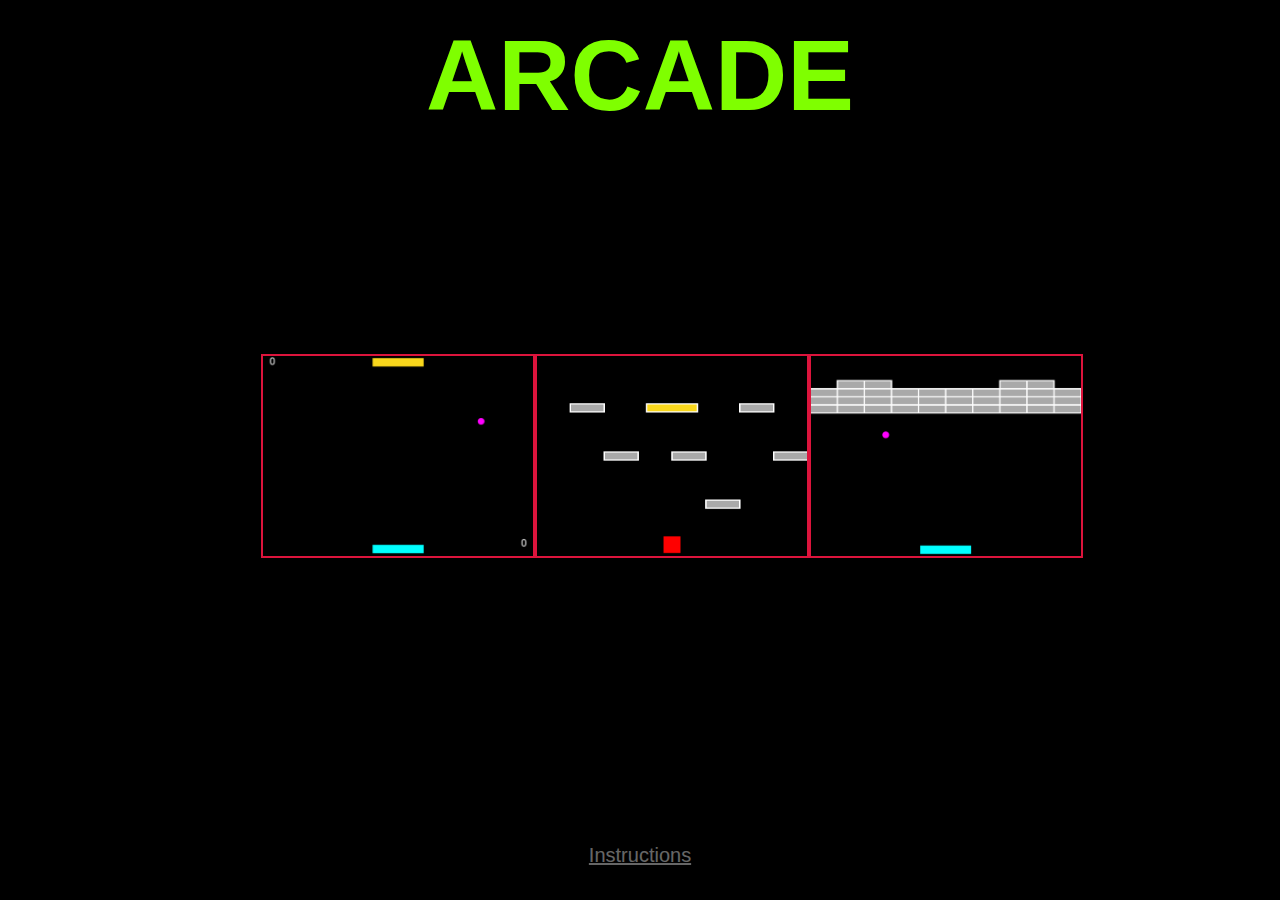
<file: index.html>
<!DOCTYPE html>

<html>

    <head>
        <title>Menu</title>
        <meta charset="UTF-8" />
	    <link rel="stylesheet" href="index.css"/>	
    </head>

    <body>
        <div class="header">
            <h1>ARCADE</h1>
        </div>
	    <div class="container">
            <a href="./Pong/pong.html"><img src="./Pictures/Pong.png"></a>
            <a href="./Platform/platform.html"><img src="./Pictures/Platform.png"></a>
            <a href="./BrickDestroyer/brickDestroyer.html"><img src="./Pictures/BrickDestroyer.png"></a>
        </div>
        <footer>
            <a href="./Instructions/instructions.html">Instructions</a>
        </footer>
    </body>
    
</html>
</file>
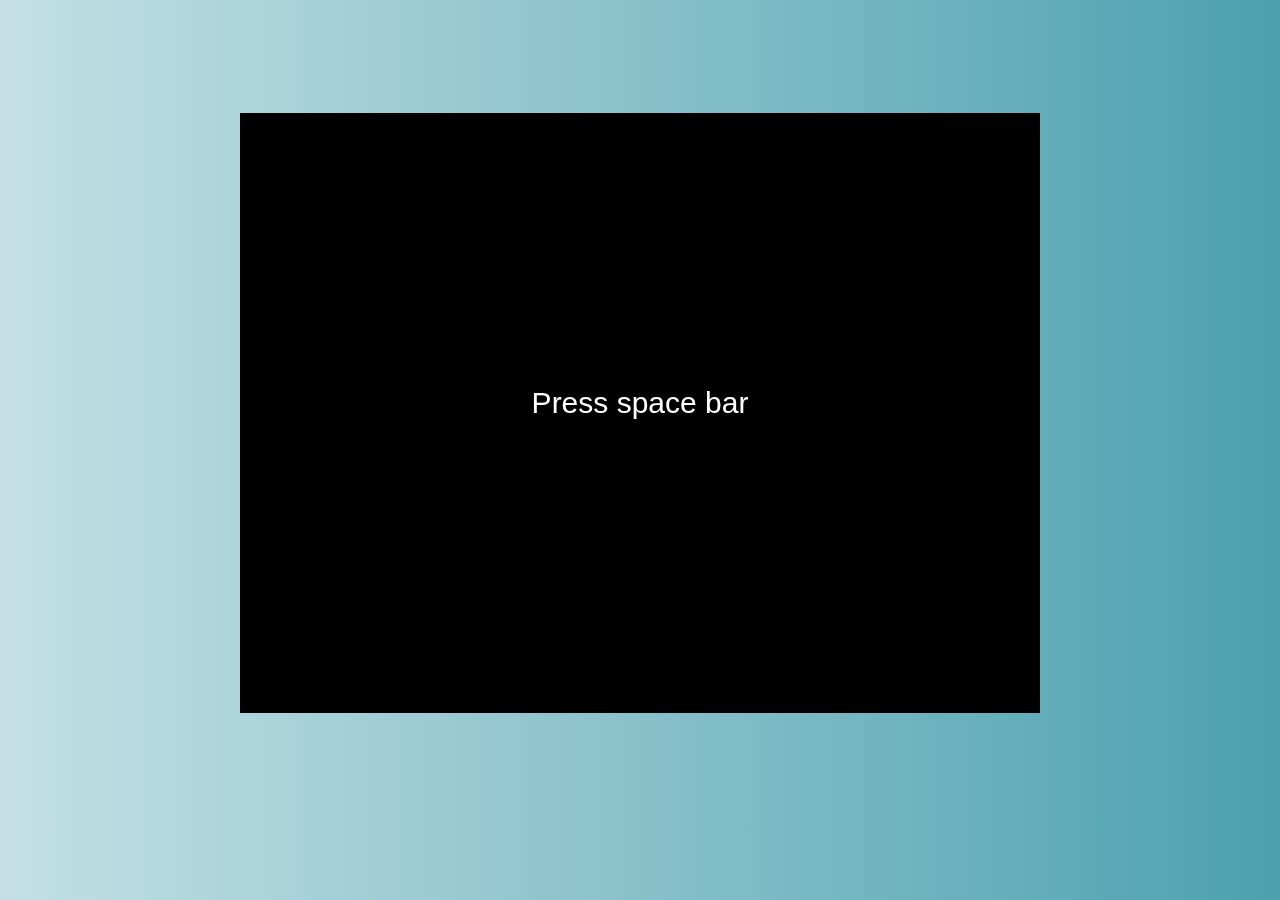
<file: BrickDestroyer/brickDestroyer.html>
<!DOCTYPE html>

<html>

    <head>
        <title>BrickDestroyer</title>
        <meta charset="UTF-8" />
	    <link rel="stylesheet" href="../Common/game.css"/>	
	    <script type="module" src="game.js"></script>
    </head>

    <body>
	    <div class="container">
		    <canvas width="800" height="600" id="gameScreen"></canvas>
	    </div>
    </body>
    
</html>
</file>
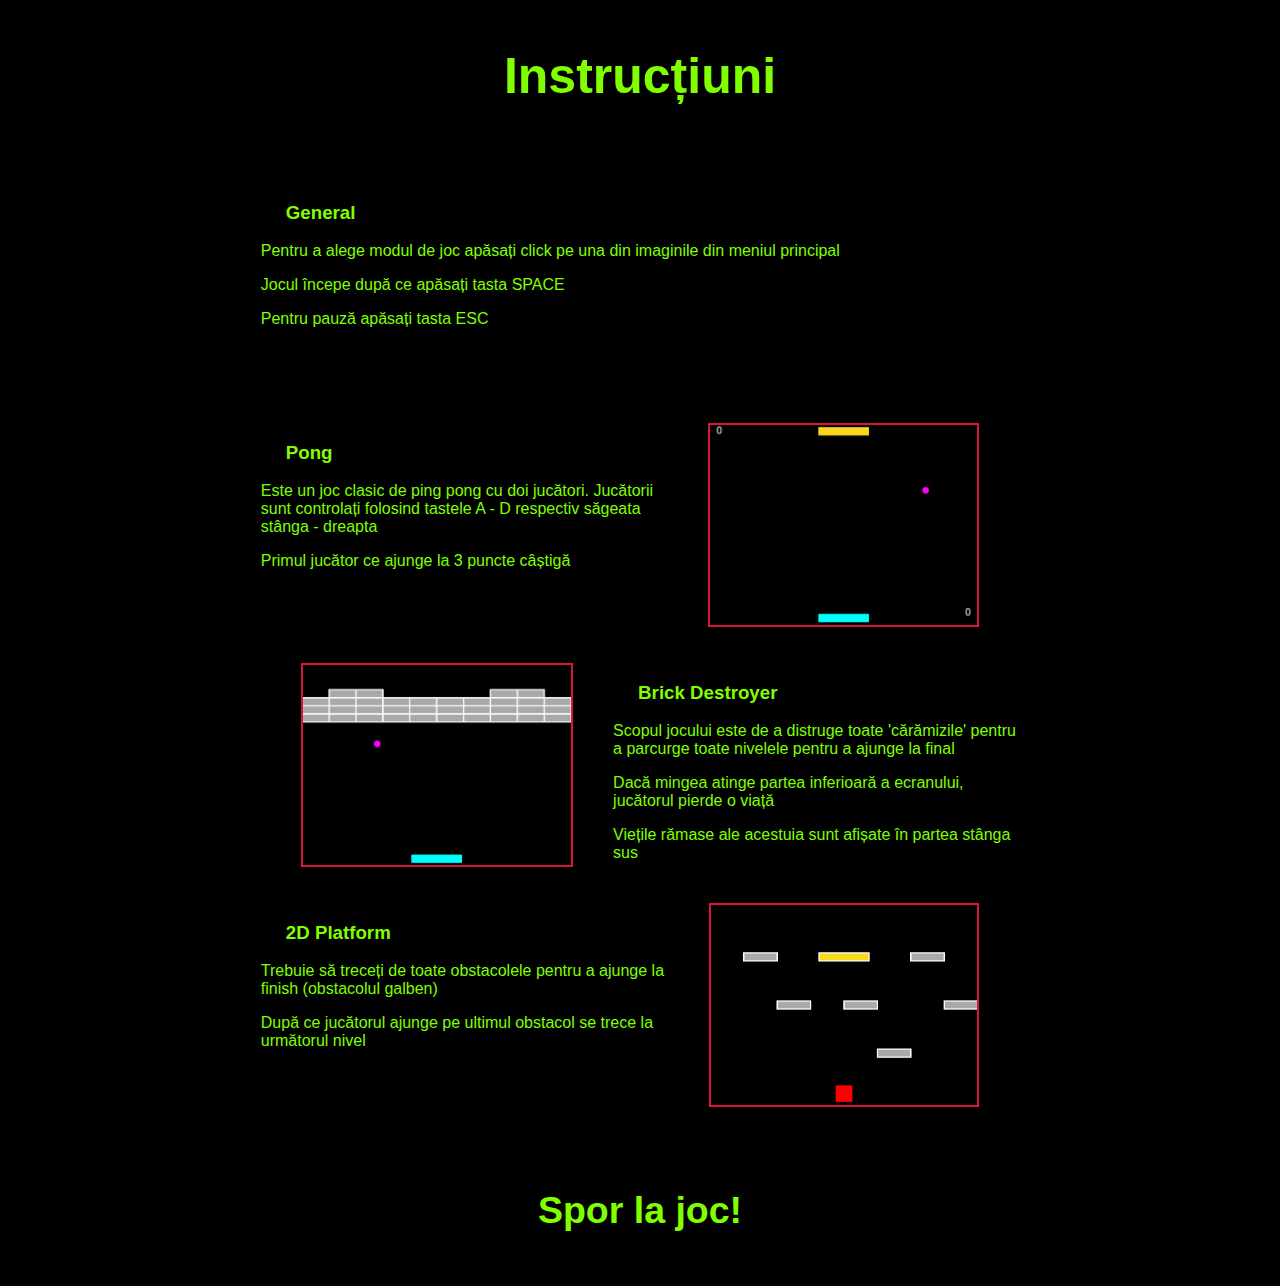
<file: Instructions/instructions.html>
<!DOCTYPE html>

<html>

    <head>
        <title>Instructions</title>
        <meta charset="UTF-8" />
	    <link rel="stylesheet" href="instructions.css"/>	
    </head>

    <body>
        <div class="title">
            <h1>Instrucțiuni</h1>
        </div>
        <div class="container">
            <div>
                <h3>General</h3>
                <p>Pentru a alege modul de joc apăsați click pe una din imaginile din meniul principal</p>
                <p>Jocul începe după ce apăsați tasta SPACE</p>
                <p>Pentru pauză apăsați tasta ESC</p>
            </div> 
        </div>
        <div class="container">
            <div>
                <h3>Pong</h3>
                <p>Este un joc clasic de ping pong cu doi jucători. Jucătorii sunt controlați folosind tastele A - D respectiv săgeata stânga - dreapta</p>
                <p>Primul jucător ce ajunge la 3 puncte câștigă</p>
            </div> 
            <img src="../Pictures/Pong.png">
        </div>
        <div class="container">
            <img src="../Pictures/BrickDestroyer.png">
            <div>
                <h3>Brick Destroyer</h3>
                <p>Scopul jocului este de a distruge toate 'cărămizile' pentru a parcurge toate nivelele pentru a ajunge la final</p>
                <p>Dacă mingea atinge partea inferioară a ecranului, jucătorul pierde o viață</p>
                <p>Viețile rămase ale acestuia sunt afișate în partea stânga sus</p>
            </div> 
        </div>
        <div class="container">
            <div>
                <h3>2D Platform</h3>
                <p>Trebuie să treceți de toate obstacolele pentru a ajunge la finish (obstacolul galben)</p>
                <p>După ce jucătorul ajunge pe ultimul obstacol se trece la următorul nivel</p>
            </div> 
            <img src="../Pictures/Platform.png">
        </div>
        <div class="title">
            <h2>Spor la joc!</h2>
        </div>
    </body>
    
</html>
</file>
<file: index.css>
body{
    background-color: black;
}

.header{
    display: flex;
    align-items: center;
    justify-content: center;
    height: 15vh;
    color: chartreuse;
    font-family:"Comic Sans MS", cursive, sans-serif;
    font-size: 50px;
}

.container{
   height: 70vh;
   padding-left: 20%;
   padding-right: 20%;
   display: flex;
   align-items: center;
   justify-content: space-between;
}

.container img{
    width: 270px;
    height: 200px;
    border: 2px solid crimson;
}

footer {
    position: fixed;
    left: 0;
    bottom: 0;
    width: 100%;
    height: 10vh;
    background-color: black;
    opacity: 0.4;
    display: flex;
    align-items: center;
    justify-content: center;
}

footer a{
    color: white;
    font-family:"Comic Sans MS", cursive, sans-serif;
    font-size: 20px;
}
</file>
<file: Common/game.css>
body{
    background-color: #4ca1af;
    background-image: linear-gradient(to right,#c4e0e5 , #4ca1af); 
}

.container{
   height: 90vh;
   display: flex;
   align-items: center;
   justify-content: center;
}

#gameScreen{
    background-color: black;
}
</file>
<file: Instructions/instructions.css>
body{
    background-color: black;
    color: chartreuse;
    font-family:"Comic Sans MS", cursive, sans-serif;
}

.title{
    display: flex;
    align-items: center;
    justify-content: center;
    height: 15vh;
    font-size: 25px;
}

.container{
   height: 200px;
   padding-left: 20%;
   padding-right: 20%;
   display: flex;
   align-items: flex-start;
   justify-content: space-between;
   margin: 40px 0px;
}

.container img{
    width: 270px;
    height: 200px;
    border: 2px solid crimson;
    margin: 0px 40px;
}

.container h3{
    margin-left: 25px;
}
</file>
